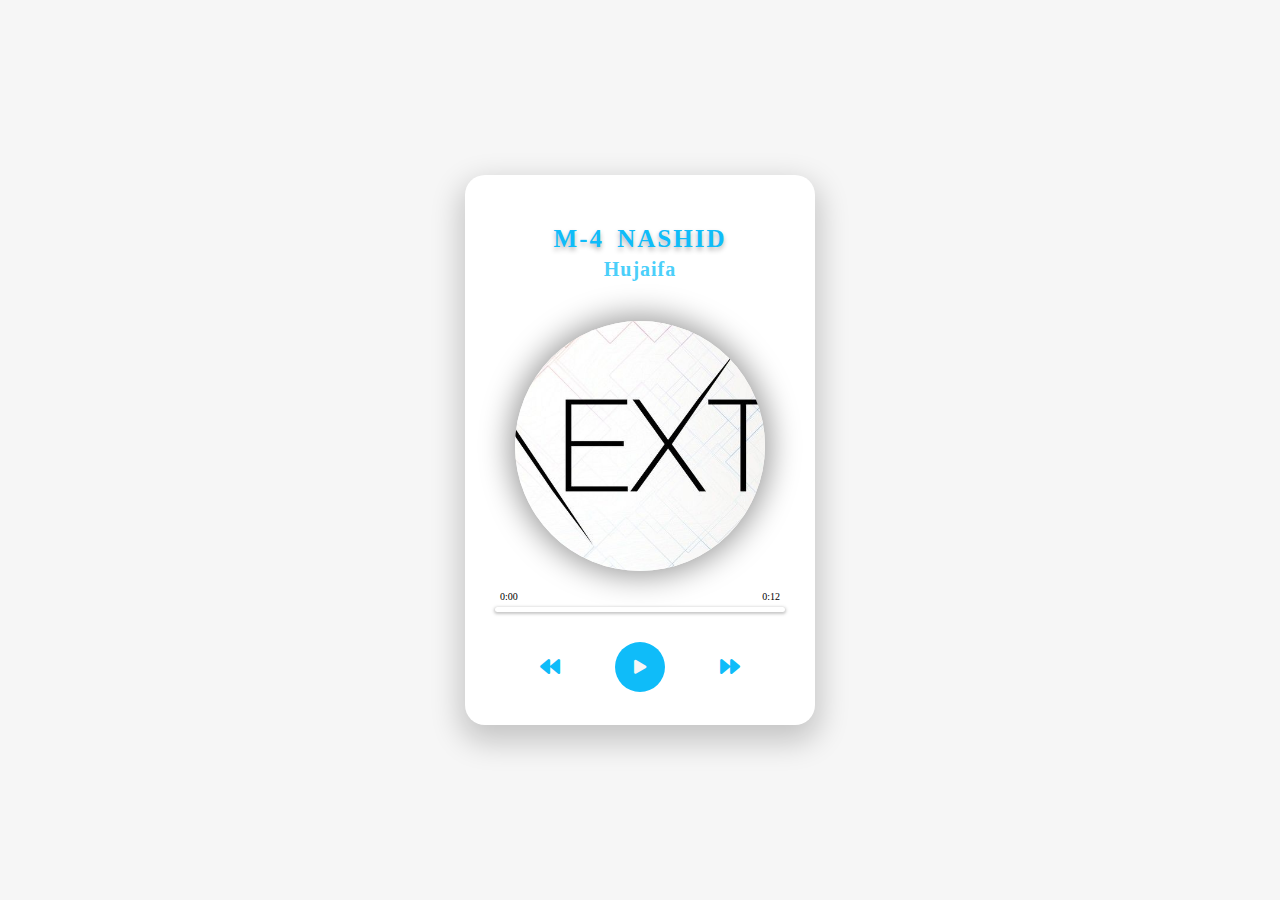
<file: index.html>
<!DOCTYPE html>
<html lang="en">

<head>
    <meta charset="UTF-8">
    <meta http-equiv="X-UA-Compatible" content="IE=edge">
    <meta name="viewport" content="width=device-width, initial-scale=1.0">
    <title>Document</title>

    <!-- font-awesome -->
    <link rel="stylesheet" href="css/font-awesome/css/all.min.css">

    <!-- css -->
    <link rel="stylesheet" href="css/style.css">

</head>

<body>

    <div class="mainDiv">
        <div class="musicContainer">
            <h2 id="title"></h2>
            <h3 id="artist"></h3>

            <div class="imgContainer">
                <img src="" alt="">
            </div>
            <audio src=""></audio>

            <!-- progress bar setup-->
            <div class="progressContainer" id="progressContainer">
                <!-- progress time -->
                <div class="progressDurationMeter">
                    <div id="currentTime"></div>
                    <div id="duration"></div>
                </div>

                <!-- progress bar -->
                <div class="progressDiv" id="progressDiv">
                    <div class="progress" id="progress"></div>
                </div>
            </div>

            <!-- music controls -->
            <div class="musicControls">
                <i class="fas fa-backward" id="prev" title="Previous"></i>
                <i class="fas fa-play mainButton" id="play" title="Play"></i>
                <i class="fas fa-forward" id="next" title="Next"></i>
            </div>
        </div>
    </div>



    <!-- script  -->
    <script src="js/music.js"></script>

</body>

</html>
</file>
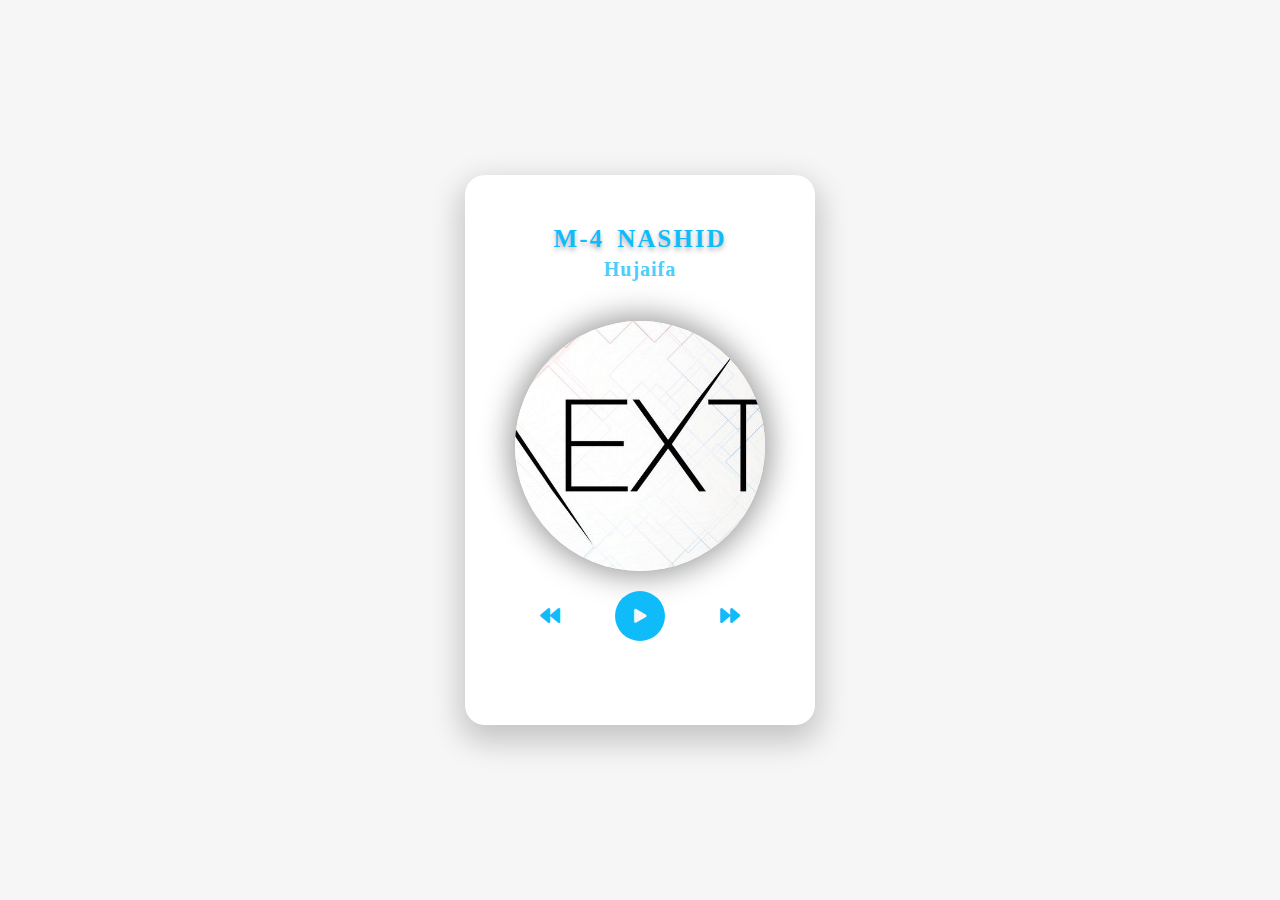
<file: music.html>
<!DOCTYPE html>
<html lang="en">

<head>
    <meta charset="UTF-8">
    <meta http-equiv="X-UA-Compatible" content="IE=edge">
    <meta name="viewport" content="width=device-width, initial-scale=1.0">
    <title>Document</title>

    <!-- font-awesome -->
    <!-- <link rel="stylesheet" href="https://cdnjs.cloudflare.com/ajax/libs/font-awesome/5.10.2/css/all.min.css"
        integrity="sha512-u7ppO4TLg4v6EY8yQ6T6d66inT0daGyTodAi6ycbw9+/AU8KMLAF7Z7YGKPMRA96v7t+c7O1s6YCTGkok6p9ZA=="
        crossorigin="anonymous" referrerpolicy="no-referrer" /> -->

    <link rel="stylesheet" href="css/font-awesome/css/all.min.css">

    <!-- css -->
    <link rel="stylesheet" href="css/style.css">

</head>

<body>

    <div class="mainDiv">
        <div class="musicContainer">
            <h2 id="title"></h2>
            <h3 id="artist"></h3>

            <div class="imgContainer">
                <img src="" alt="">
            </div>
            <audio src=""></audio>


            <!-- controls -->
            <div class="musicControls">
                <i class="fas fa-backward" id="prev" title="Previous"></i>
                <i class="fas fa-play mainButton" id="play" title="Play"></i>
                <i class="fas fa-forward" id="next" title="Next"></i>
            </div>
        </div>
    </div>



    <!-- script  -->
    <script src="js/music.js"></script>

</body>

</html>
</file>
<file: css/style.css>
*,
*::before,
*::after {
  margin: 0;
  padding: 0;
  box-sizing: border-box;
}

html {
  font-size: 62.5%;
}

.mainDiv {
  width: 100vw;
  height: 100vh;
  background-color: #f6f6f6;
  display: grid;
  place-items: center;
}

.musicContainer {
  width: 35rem;
  height: 55rem;
  background-color: #fff;
  border-radius: 2rem;
  box-shadow: 0 1.2rem 3rem 0.5rem rgba(0, 0, 0, 0.2);
  padding: 3rem;
  text-align: center;
}

.musicContainer #title {
  text-transform: uppercase;
  letter-spacing: 0.2rem;
  word-spacing: 0.5rem;
  color: #0fbcf9;
  margin: 2rem 0 0.5rem 0;
  font-size: 2.5rem;
  text-shadow: 0 0.3rem 0.5rem rgba(0, 0, 0, 0.3);
}

.musicContainer #artist {
  color: #4bcffa;
  text-transform: capitalize;
  letter-spacing: 0.1rem;
  font-size: 2rem;
  margin-bottom: 4rem;
}

.imgContainer {
  width: 25rem;
  height: 25rem;
  margin: auto;
}

img {
  width: 100%;
  height: 100%;
  border-radius: 50%;
  object-fit: cover;
  box-shadow: 0 0 3rem 0.5rem rgb(0 0 0 / 40%);
}

/* progress bar style */
.progressContainer {
  width: 100%;
  height: auto;
  padding: 1rem 0;
  margin-top: 1rem;
}

.progressDiv {
  width: 100%;
  height: 0.5rem;
  box-shadow: 0px 1px 3px 1px #85858578;
  border-radius: 4rem;
  position: relative;
  margin-top: 0.5rem;
  transition: all 1s linear;
  -moz-transition: all 1s linear;
  -o-transition: all 1s linear;
  -webkit-transition: all 1s linear;
  cursor: pointer;
  -webkit-appearance: none;
  appearance: none;
}

.progressDurationMeter {
  display: flex;
  justify-content: space-between;
  padding: 0 0.5rem;
  font-size: 1rem;
}

.progress {
  position: absolute;
  top: 0;
  left: 0;
  width: 0%;
  height: 100%;
  background-color: #0fbcf9;
  border-radius: 4rem;
  position: relative;
  cursor: pointer;
  -webkit-appearance: none;
  appearance: none;
}
/* progress bar style end */

.musicControls {
  width: 20rem;
  display: flex;
  justify-content: space-between;
  align-items: center;
  margin: auto;
  margin-top: 2rem;
}

.musicControls .fas {
  color: #0fbcf9;
  font-size: 2rem;
  cursor: pointer;
  filter: drop-shadow(0 1.2rem 3rem 0.5rem rgba(0, 0, 0, 0.4));
}

.musicControls .mainButton {
  width: 5rem;
  height: 5rem;
  border-radius: 50%;
  background-color: #0fbcf9;
  color: #f6f6f6;
  display: flex;
  flex-direction: column;
  justify-content: center;
  align-items: center;
  font-size: 1.4rem;
}

.musicControls .fas:hover {
  color: gray;
}

.musicControls .fas:hover {
  color: gray;
}

.musicControls .fa-play:hover {
  background-color: #f6f6f6;
  color: #111;
  box-shadow: 0 1rem 2rem 0.2rem rgba(0, 0, 0, 0.4);
}

.animate {
  animation: rotatePlayer 3s linear infinite;
}

@keyframes rotatePlayer {
  from {
    transform: rotate(0deg);
  }
  to {
    transform: rotate(360deg);
  }
}
</file>
